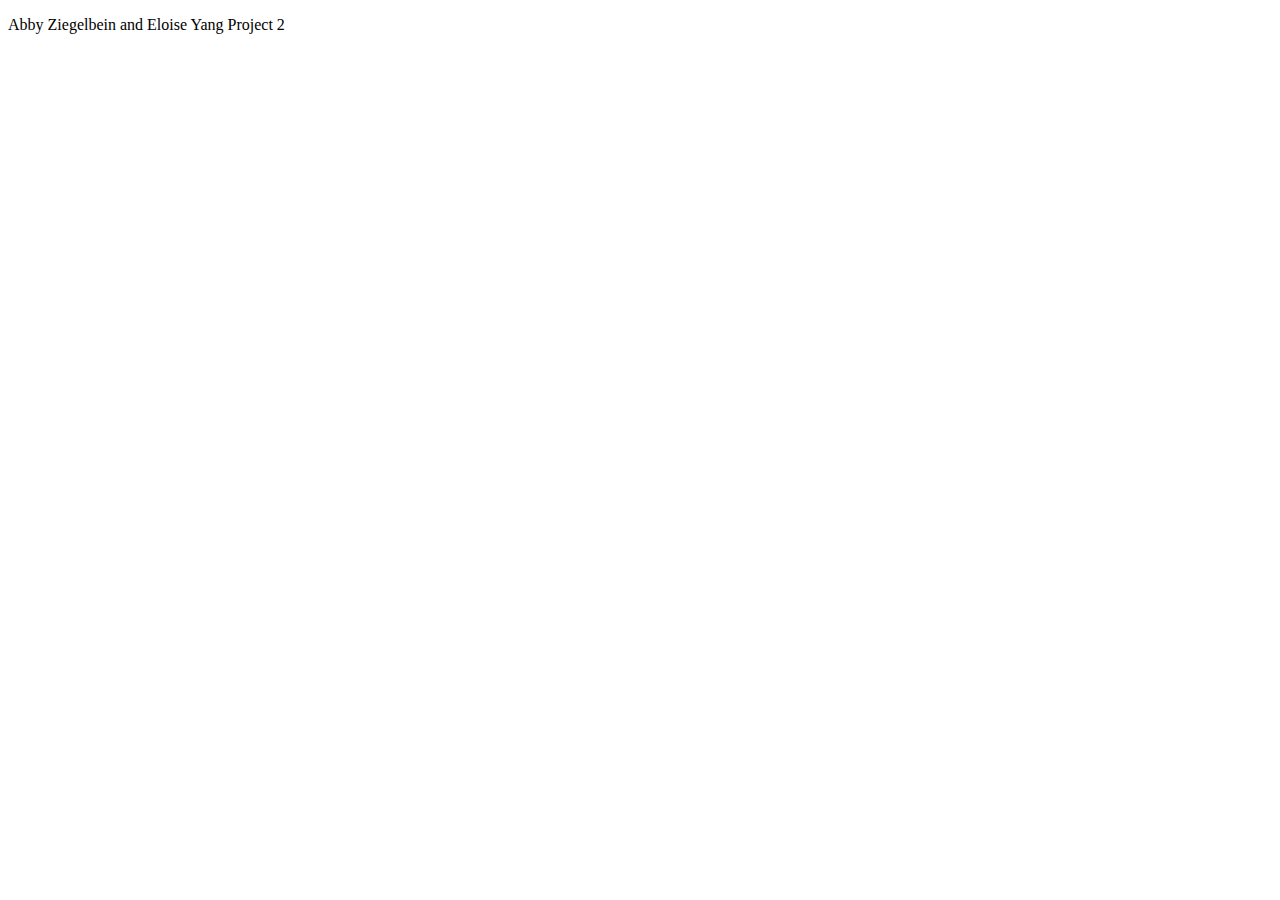
<file: index.html>
<!DOCTYPE html>
<html lang="en">
<head>
    <meta charset="UTF-8">
    <meta name="viewport" content="width=device-width, initial-scale=1.0">
    <title>Project 2</title>
</head>
<body>
    <p>Abby Ziegelbein and Eloise Yang Project 2</p>
</body>
</html>
</file>
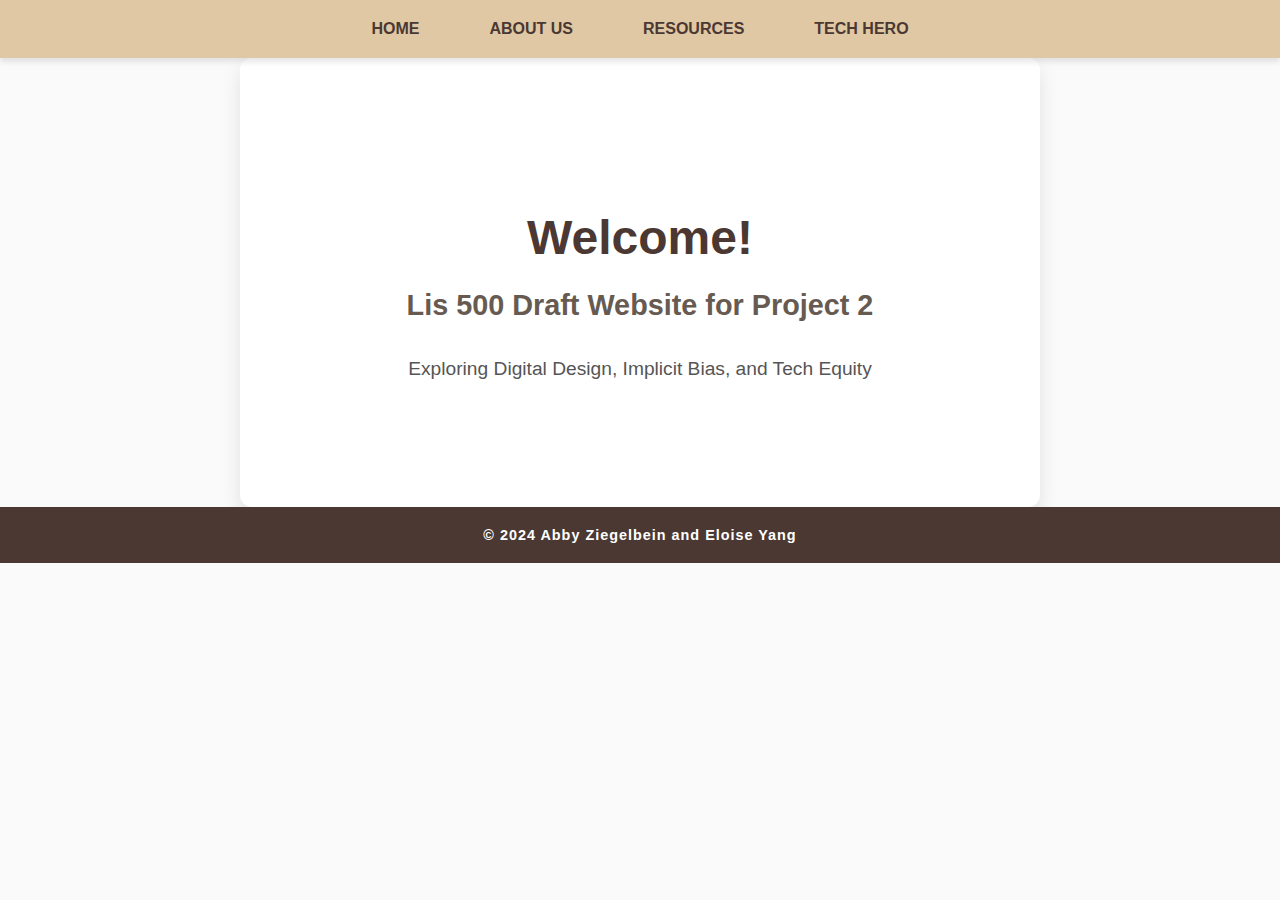
<file: project2-main/index.html>
<!DOCTYPE html>
<html lang="en">
<head>
    <meta charset="UTF-8">
    <meta name="viewport" content="width=device-width, initial-scale=1.0">
    <title>LIS 500 Project 2</title>
    <link rel="stylesheet" href="style.css">
</head>
<body>
    <header>
        <nav>
            <ul class="nav-menu">
                <li><a href="index.html">Home</a></li>
                <li><a href="about.html">About Us</a></li>
                <li><a href="resource.html">Resources</a></li>
                <li><a href="techhero.html">Tech Hero</a></li>
            </ul>
        </nav>
    </header>

    <section class="intro">
        <h1>Welcome!</h1>
        <h2>Lis 500 Draft Website for Project 2</h2>
        <p>Exploring Digital Design, Implicit Bias, and Tech Equity</p>
    </section>

    <footer>
        <p>© 2024 Abby Ziegelbein and Eloise Yang</p>
    </footer>
</body>
</html>
</file>
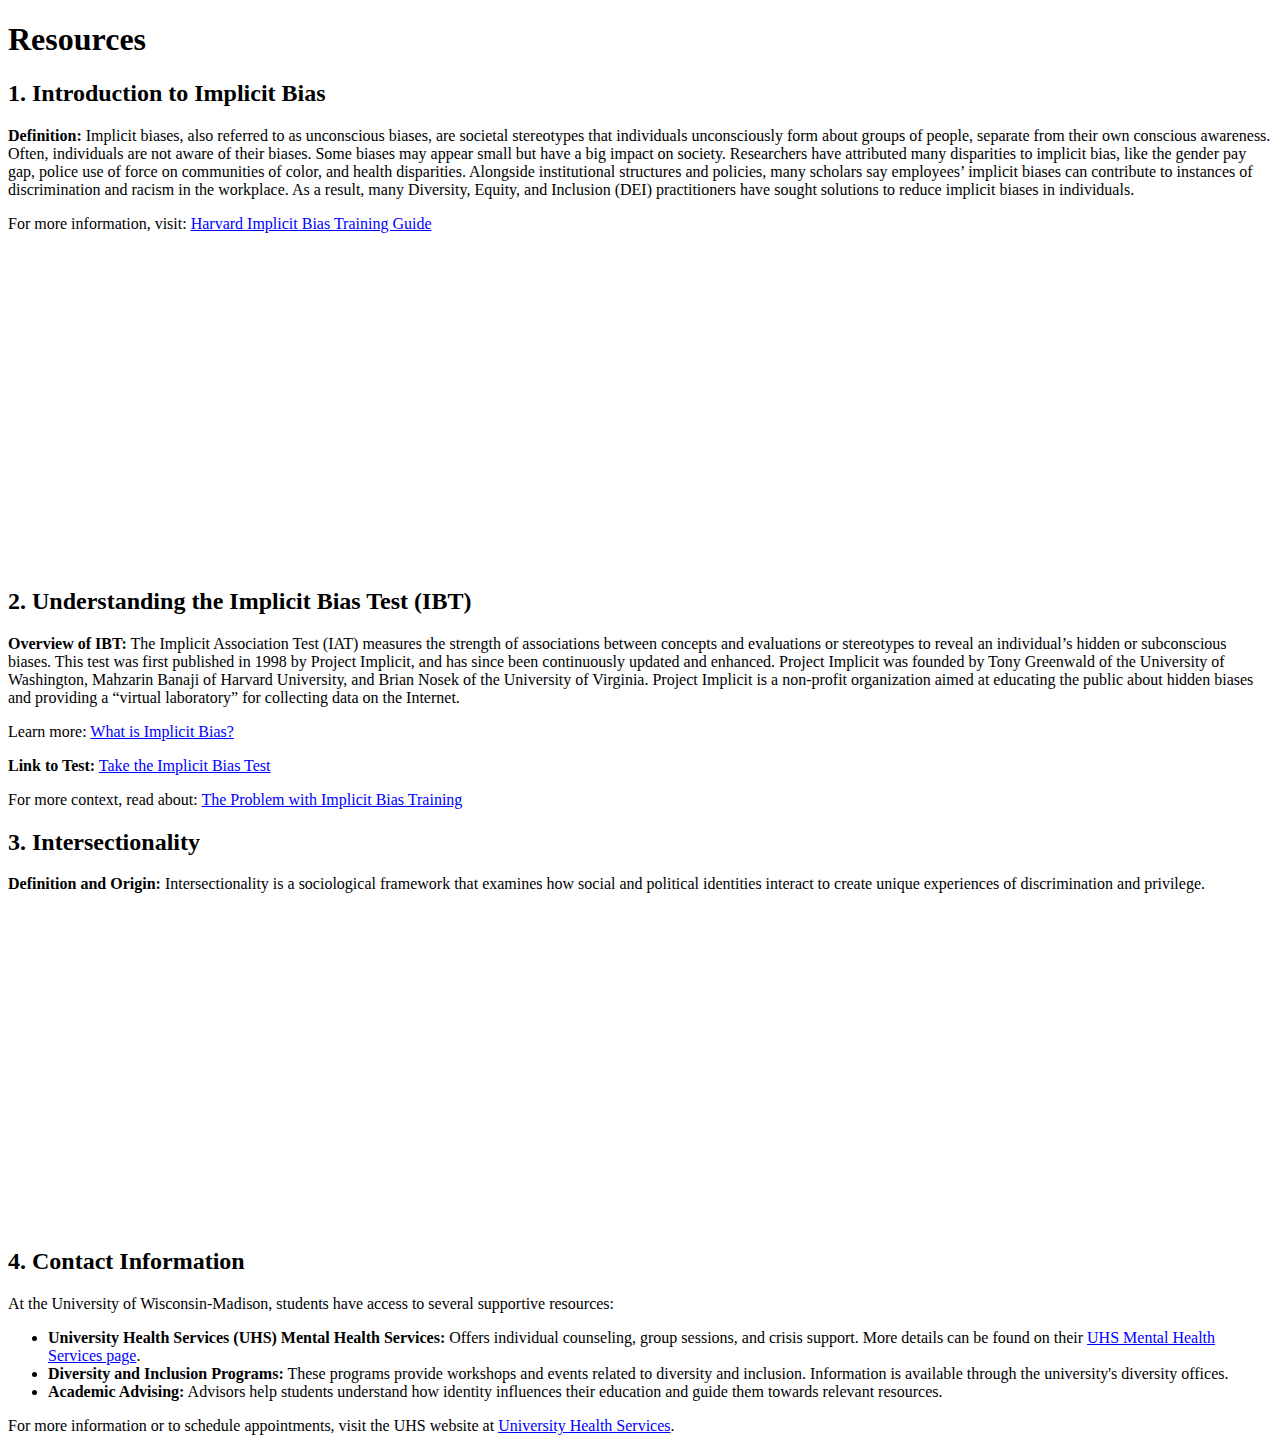
<file: resource.html>
<!DOCTYPE html>
<html lang="en">
<head>
    <meta charset="UTF-8">
    <meta name="viewport" content="width=device-width, initial-scale=1.0">
    <title>Resources</title>
</head>
<body>
     <h1>Resources</h1>

    <!-- Section 1: Introduction to Implicit Bias -->
    <h2>1. Introduction to Implicit Bias</h2>
    <p><strong>Definition:</strong> Implicit biases, also referred to as unconscious biases, are societal stereotypes that individuals unconsciously form about groups of people, separate from their own conscious awareness. Often, individuals are not aware of their biases. Some biases may appear small but have a big impact on society. Researchers have attributed many disparities to implicit bias, like the gender pay gap, police use of force on communities of color, and health disparities. Alongside institutional structures and policies, many scholars say employees’ implicit biases can contribute to instances of discrimination and racism in the workplace. As a result, many Diversity, Equity, and Inclusion (DEI) practitioners have sought solutions to reduce implicit biases in individuals.</p>
    <p>For more information, visit: <a href="https://rrapp.hks.harvard.edu/how-to-guide/implicit-bias-training/" target="_blank" style="color: blue;">Harvard Implicit Bias Training Guide</a></p>

    <!-- Embedded YouTube Video -->
    <div>
        <iframe width="560" height="315" src="https://www.youtube.com/embed/OoBvzI-YZf4" title="Implicit Bias Video" frameborder="0" allow="accelerometer; autoplay; clipboard-write; encrypted-media; gyroscope; picture-in-picture" allowfullscreen></iframe>
    </div>

    <!-- Section 2: Understanding the Implicit Bias Test (IBT) -->
    <h2>2. Understanding the Implicit Bias Test (IBT)</h2>
    <p><strong>Overview of IBT:</strong> The Implicit Association Test (IAT) measures the strength of associations between concepts and evaluations or stereotypes to reveal an individual’s hidden or subconscious biases. This test was first published in 1998 by Project Implicit, and has since been continuously updated and enhanced. Project Implicit was founded by Tony Greenwald of the University of Washington, Mahzarin Banaji of Harvard University, and Brian Nosek of the University of Virginia. Project Implicit is a non-profit organization aimed at educating the public about hidden biases and providing a “virtual laboratory” for collecting data on the Internet.</p>
    <p>Learn more: <a href="https://resources.lmu.edu/dei/initiativesprograms/implicitbiasinitiative/whatisimplicitbias/testyourimplicitbias-implicitassociationtestiat/" target="_blank" style="color: blue;">What is Implicit Bias?</a></p>
    <p><strong>Link to Test:</strong> <a href="https://implicit.harvard.edu/implicit/" target="_blank" style="color: blue;">Take the Implicit Bias Test</a></p>
    <p>For more context, read about: <a href="https://www.scientificamerican.com/article/the-problem-with-implicit-bias-training/" target="_blank" style="color: blue;">The Problem with Implicit Bias Training</a></p>

    <!-- Section 3: Intersectionality -->
    <h2>3. Intersectionality</h2>
    <p><strong>Definition and Origin:</strong> Intersectionality is a sociological framework that examines how social and political identities interact to create unique experiences of discrimination and privilege.</p>

    <!-- Embedded YouTube Video -->
    <div>
        <iframe width="560" height="315" src="https://www.youtube.com/embed/w6dnj2IyYjE" title="Intersectionality Video" frameborder="0" allow="accelerometer; autoplay; clipboard-write; encrypted-media; gyroscope; picture-in-picture" allowfullscreen></iframe>
    </div>

    <!-- Section 4: Contact Information -->
    <h2>4. Contact Information</h2>
    <p>At the University of Wisconsin-Madison, students have access to several supportive resources:</p>
    <ul>
        <li><strong>University Health Services (UHS) Mental Health Services:</strong> Offers individual counseling, group sessions, and crisis support. More details can be found on their <a href="https://www.uhs.wisc.edu/mental-health/" target="_blank" style="color: blue;">UHS Mental Health Services page</a>.</li>
        <li><strong>Diversity and Inclusion Programs:</strong> These programs provide workshops and events related to diversity and inclusion. Information is available through the university's diversity offices.</li>
        <li><strong>Academic Advising:</strong> Advisors help students understand how identity influences their education and guide them towards relevant resources.</li>
    </ul>
    <p>For more information or to schedule appointments, visit the UHS website at <a href="https://www.uhs.wisc.edu/" target="_blank" style="color: blue;">University Health Services</a>.</p>
</body>
</html>
</file>
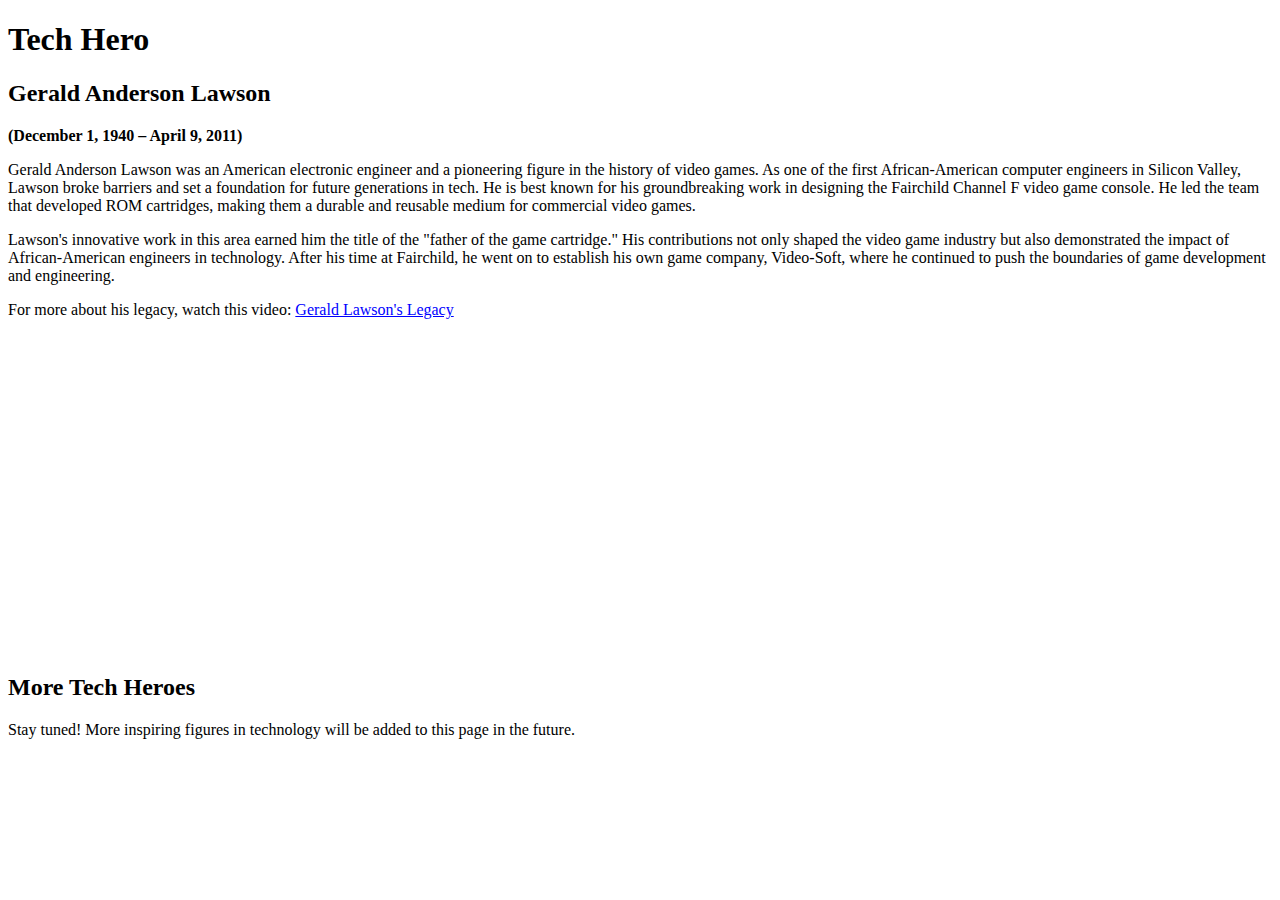
<file: techhero.html>
<!DOCTYPE html>
<html lang="en">
<head>
    <meta charset="UTF-8">
    <meta name="viewport" content="width=device-width, initial-scale=1.0">
    <title>Tech Hero</title>
</head>
<body>
    <h1>Tech Hero</h1>

    <!-- Section for Gerald Anderson Lawson -->
    <div>
        <h2>Gerald Anderson Lawson</h2>
        <p><strong>(December 1, 1940 – April 9, 2011)</strong></p>
        <p>Gerald Anderson Lawson was an American electronic engineer and a pioneering figure in the history of video games. As one of the first African-American computer engineers in Silicon Valley, Lawson broke barriers and set a foundation for future generations in tech. He is best known for his groundbreaking work in designing the Fairchild Channel F video game console. He led the team that developed ROM cartridges, making them a durable and reusable medium for commercial video games.</p>
        <p>Lawson's innovative work in this area earned him the title of the "father of the game cartridge." His contributions not only shaped the video game industry but also demonstrated the impact of African-American engineers in technology. After his time at Fairchild, he went on to establish his own game company, Video-Soft, where he continued to push the boundaries of game development and engineering.</p>
        <p>For more about his legacy, watch this video: <a href="https://www.youtube.com/watch?v=RLQO_RWCOoQ" target="_blank" style="color: blue;">Gerald Lawson's Legacy</a></p>

        <!-- Embedded YouTube Video -->
        <div>
            <iframe width="560" height="315" src="https://www.youtube.com/embed/RLQO_RWCOoQ" title="Gerald Lawson Video" frameborder="0" allow="accelerometer; autoplay; clipboard-write; encrypted-media; gyroscope; picture-in-picture" allowfullscreen></iframe>
        </div>
    </div>

    <!-- Placeholder for future tech heroes -->
    <div>
        <h2>More Tech Heroes</h2>
        <p>Stay tuned! More inspiring figures in technology will be added to this page in the future.</p>
    </div>
</body>
</html>
</file>
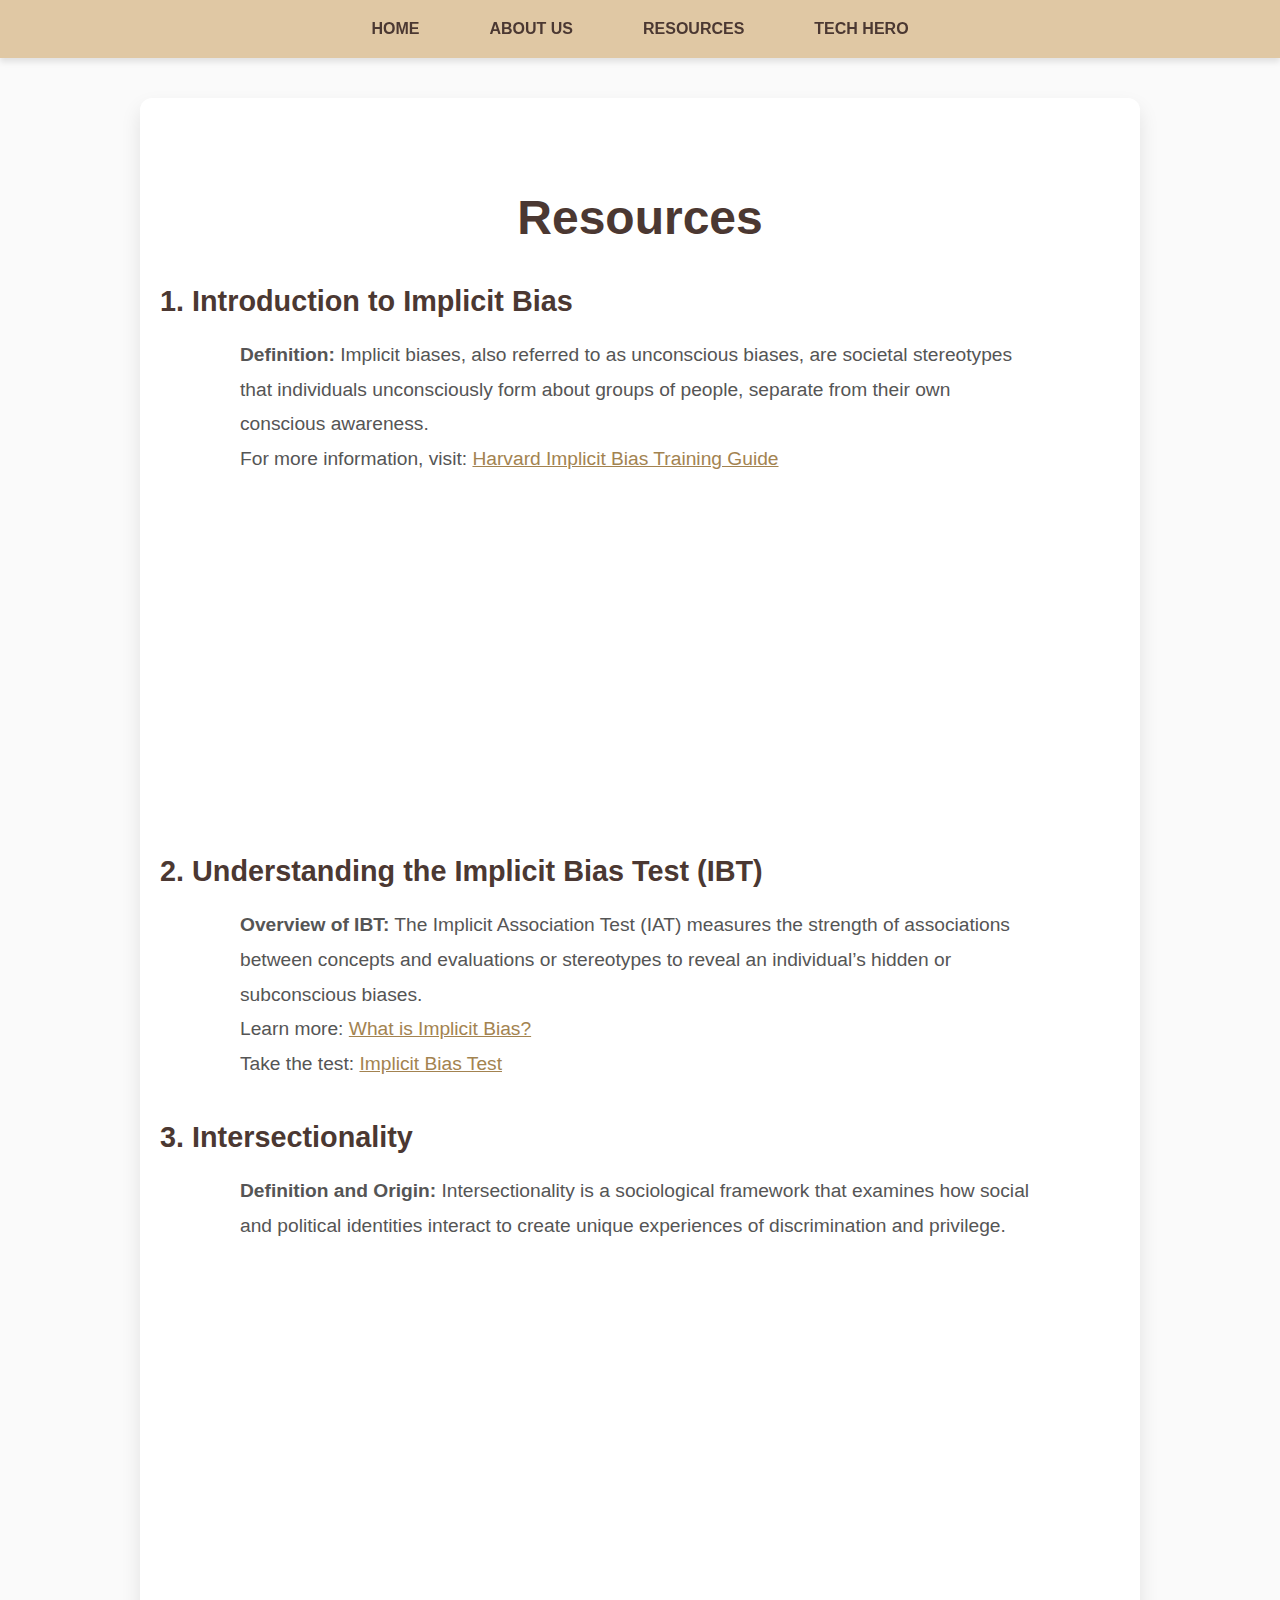
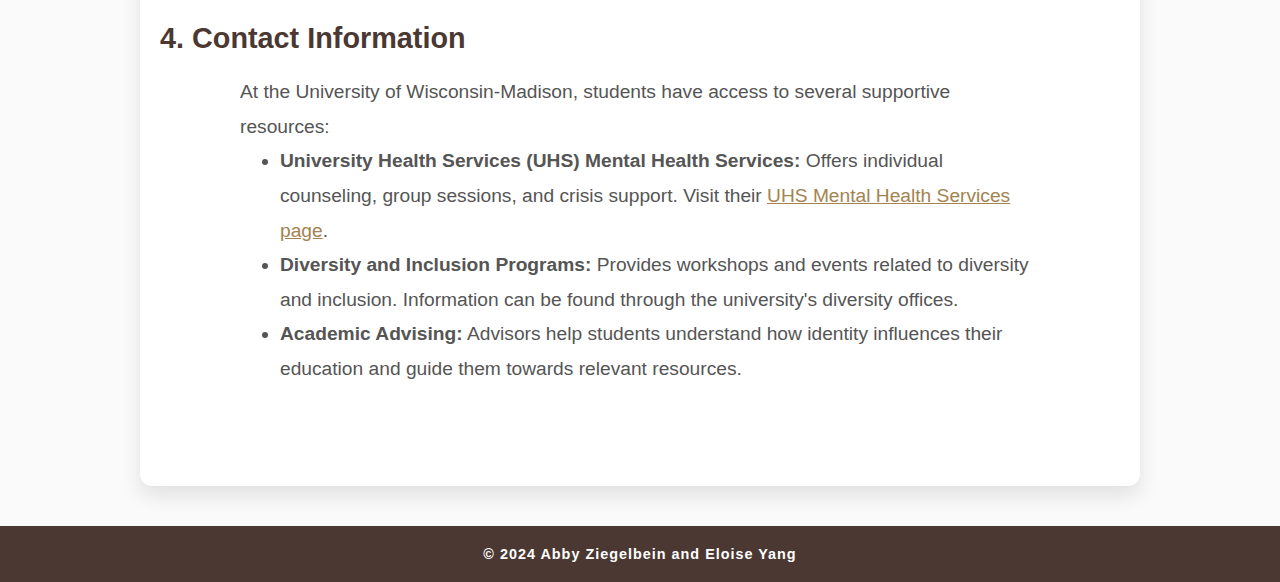
<file: project2-main/resource.html>
<!DOCTYPE html>
<html lang="en">
<head>
    <meta charset="UTF-8">
    <meta name="viewport" content="width=device-width, initial-scale=1.0">
    <title>Resources</title>
    <link rel="stylesheet" href="style.css">
</head>
<body>

    <!-- Navigation -->
    <header>
        <nav>
            <ul class="nav-menu">
                <li><a href="index.html">Home</a></li>
                <li><a href="about.html">About Us</a></li>
                <li><a href="resource.html">Resources</a></li>
                <li><a href="techhero.html">Tech Hero</a></li>
            </ul>
        </nav>
    </header>

    <!-- Resources Section -->
    <section class="resource-section">
        <h1>Resources</h1>

        <!-- Section 1: Introduction to Implicit Bias -->
        <div class="resource-item">
            <h2>1. Introduction to Implicit Bias</h2>
            <p><strong>Definition:</strong> Implicit biases, also referred to as unconscious biases, are societal stereotypes that individuals unconsciously form about groups of people, separate from their own conscious awareness.</p>
            <p>For more information, visit: <a href="https://rrapp.hks.harvard.edu/how-to-guide/implicit-bias-training/" target="_blank">Harvard Implicit Bias Training Guide</a></p>

            <!-- Embedded YouTube Video -->
            <div class="video-container">
                <iframe width="560" height="315" src="https://www.youtube.com/embed/OoBvzI-YZf4" title="Implicit Bias Video" frameborder="0" allowfullscreen></iframe>
            </div>
        </div>

        <!-- Section 2: Understanding the Implicit Bias Test (IBT) -->
        <div class="resource-item">
            <h2>2. Understanding the Implicit Bias Test (IBT)</h2>
            <p><strong>Overview of IBT:</strong> The Implicit Association Test (IAT) measures the strength of associations between concepts and evaluations or stereotypes to reveal an individual’s hidden or subconscious biases.</p>
            <p>Learn more: <a href="https://resources.lmu.edu/dei/initiativesprograms/implicitbiasinitiative/whatisimplicitbias/testyourimplicitbias-implicitassociationtestiat/" target="_blank">What is Implicit Bias?</a></p>
            <p>Take the test: <a href="https://implicit.harvard.edu/implicit/" target="_blank">Implicit Bias Test</a></p>
        </div>

        <!-- Section 3: Intersectionality -->
        <div class="resource-item">
            <h2>3. Intersectionality</h2>
            <p><strong>Definition and Origin:</strong> Intersectionality is a sociological framework that examines how social and political identities interact to create unique experiences of discrimination and privilege.</p>

            <!-- Embedded YouTube Video -->
            <div class="video-container">
                <iframe width="560" height="315" src="https://www.youtube.com/embed/w6dnj2IyYjE" title="Intersectionality Video" frameborder="0" allowfullscreen></iframe>
            </div>
        </div>

        <!-- Section 4: Contact Information -->
        <div class="resource-item">
            <h2>4. Contact Information</h2>
            <p>At the University of Wisconsin-Madison, students have access to several supportive resources:</p>
            <ul>
                <li><strong>University Health Services (UHS) Mental Health Services:</strong> Offers individual counseling, group sessions, and crisis support. Visit their <a href="https://www.uhs.wisc.edu/mental-health/" target="_blank">UHS Mental Health Services page</a>.</li>
                <li><strong>Diversity and Inclusion Programs:</strong> Provides workshops and events related to diversity and inclusion. Information can be found through the university's diversity offices.</li>
                <li><strong>Academic Advising:</strong> Advisors help students understand how identity influences their education and guide them towards relevant resources.</li>
            </ul>
        </div>
    </section>

    <!-- Footer -->
    <footer>
        <p>© 2024 Abby Ziegelbein and Eloise Yang</p>
    </footer>

</body>
</html>
</file>
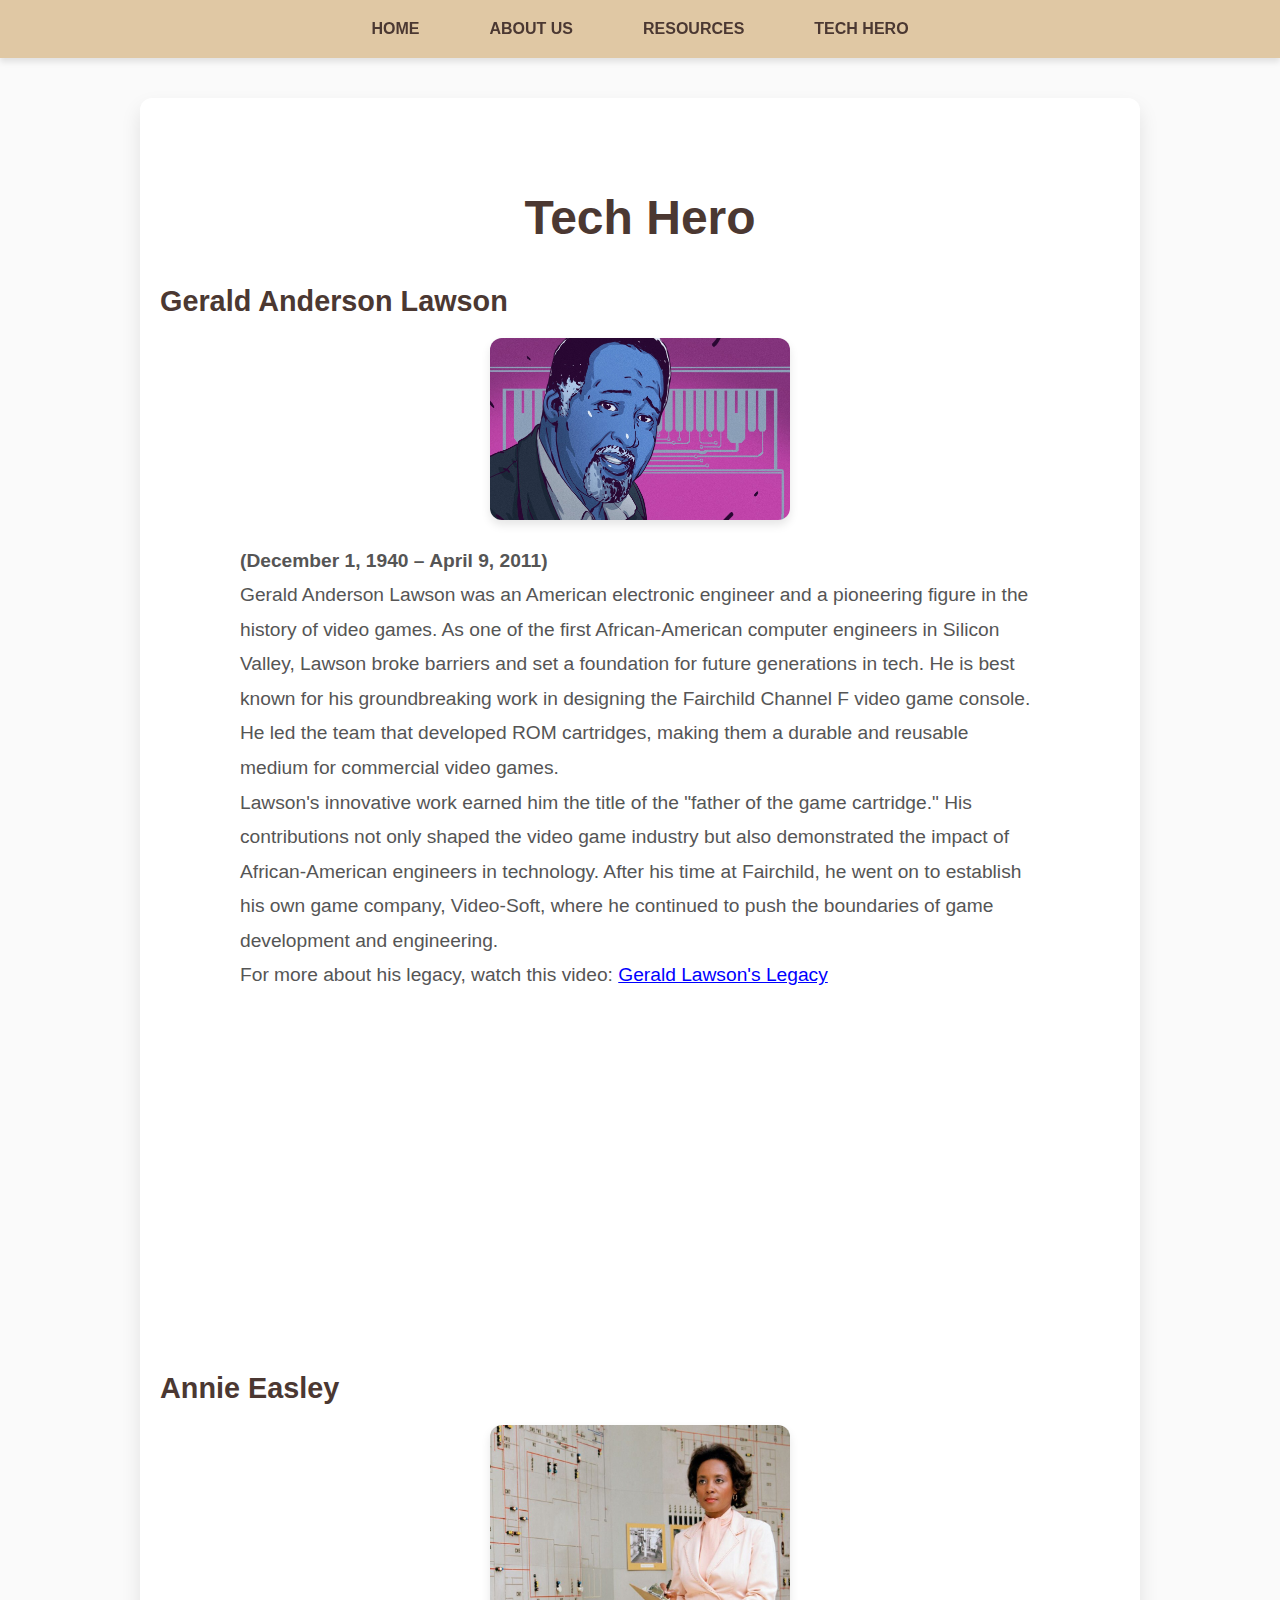
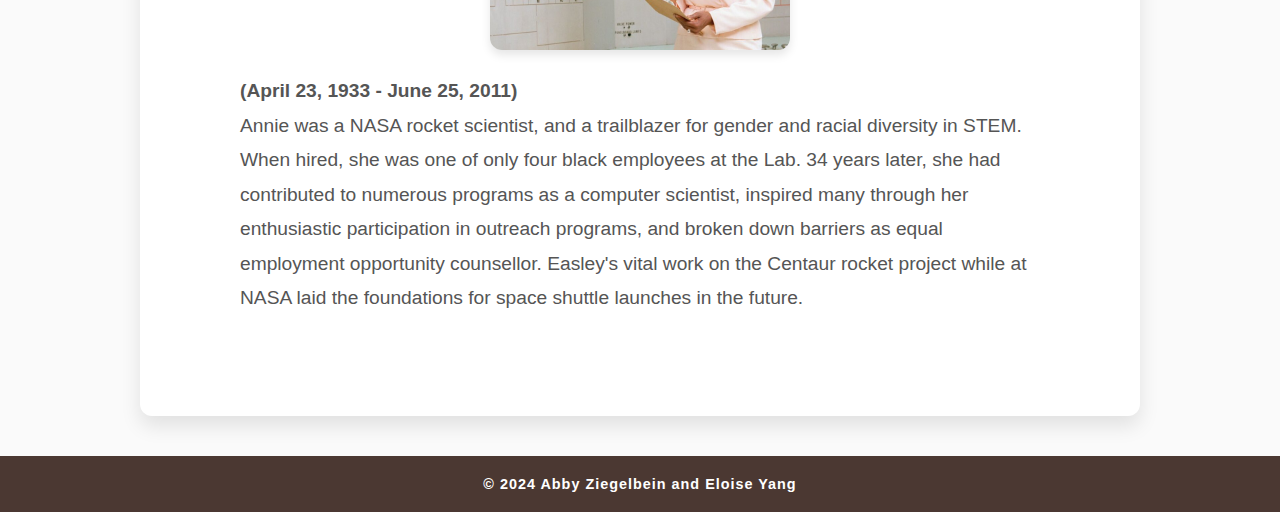
<file: project2-main/techhero.html>
<!DOCTYPE html>
<html lang="en">
<head>
    <meta charset="UTF-8">
    <meta name="viewport" content="width=device-width, initial-scale=1.0">
    <title>LIS 500 Project 2 - Tech Hero</title>
    <link rel="stylesheet" href="style.css">
</head>
<body>

    <!-- Navigation -->
    <header>
        <nav>
            <ul class="nav-menu">
                <li><a href="index.html">Home</a></li>
                <li><a href="about.html">About Us</a></li>
                <li><a href="resource.html">Resources</a></li>
                <li><a href="techhero.html">Tech Hero</a></li>
            </ul>
        </nav>
    </header>

    <!-- Main Section for Tech Hero -->
    <section class="hero-section">
        <h1>Tech Hero</h1>

        <div class="hero-item">
            <h2>Gerald Anderson Lawson</h2>

       <!-- Photo Section -->
        <div class="hero-image">
            <img src="images/gerald-photo.jpg" alt="Gerald Anderson Lawson">
        </div>
            
            <p><strong>(December 1, 1940 – April 9, 2011)</strong></p>
            <p>Gerald Anderson Lawson was an American electronic engineer and a pioneering figure in the history of video games. As one of the first African-American computer engineers in Silicon Valley, Lawson broke barriers and set a foundation for future generations in tech. He is best known for his groundbreaking work in designing the Fairchild Channel F video game console. He led the team that developed ROM cartridges, making them a durable and reusable medium for commercial video games.</p>
            <p>Lawson's innovative work earned him the title of the "father of the game cartridge." His contributions not only shaped the video game industry but also demonstrated the impact of African-American engineers in technology. After his time at Fairchild, he went on to establish his own game company, Video-Soft, where he continued to push the boundaries of game development and engineering.</p>
            <p>For more about his legacy, watch this video: <a href="https://www.youtube.com/watch?v=RLQO_RWCOoQ" target="_blank" style="color: blue;">Gerald Lawson's Legacy</a></p>

            <!-- Embedded YouTube Video -->
            <div class="video-container">
                <iframe width="560" height="315" src="https://www.youtube.com/embed/RLQO_RWCOoQ" title="Gerald Lawson Video" frameborder="0" allow="accelerometer; autoplay; clipboard-write; encrypted-media; gyroscope; picture-in-picture" allowfullscreen></iframe>
            </div>
        </div>

        <div class="hero-item">
            <h2>Annie Easley</h2>

            <!-- Photo Section -->
            <div class="hero-image">
            <img src="images/annie-photo.jpg" alt="Annie Easley">
        </div>

            <p><strong>(April 23, 1933 - June 25, 2011)</strong></p>
            <p>Annie was a NASA rocket scientist, and a trailblazer for gender and racial diversity in STEM. When hired, she was one of only four black employees at the Lab. 34 years later, she had contributed to numerous programs as a computer scientist, inspired many through her enthusiastic participation in outreach programs, and broken down barriers as equal employment opportunity counsellor. Easley's vital work on the Centaur rocket project while at NASA laid the foundations for space shuttle launches in the future. </p>
        </div>
    </section>

    <!-- Footer -->
    <footer>
        <p>© 2024 Abby Ziegelbein and Eloise Yang</p>
    </footer>

</body>
</html>
</file>
<file: project2-main/style.css>
/* General Styles */
body {
    font-family: 'Roboto', sans-serif;
    margin: 0;
    padding: 0;
    background-color: #fafafa;
    color: #333;
}

* {
    box-sizing: border-box;
    scroll-behavior: smooth;
}

/* Navigation Menu Styles */
header {
    background-color: #e0c8a4; /* Soft tan for the header */
    padding: 20px 0;
    position: sticky;
    top: 0;
    width: 100%;
    box-shadow: 0 4px 6px rgba(0, 0, 0, 0.1);
    z-index: 1000;
}

.nav-menu {
    list-style-type: none;
    margin: 0;
    padding: 0;
    display: flex;
    justify-content: center;
    align-items: center;
}

.nav-menu li {
    margin: 0 20px;
}

.nav-menu li a {
    text-decoration: none;
    color: #4b3832; /* Rich dark brown */
    font-weight: 600;
    padding: 10px 15px;
    text-transform: uppercase;
    font-size: 1em;
    transition: color 0.3s ease, background-color 0.3s ease;
    border-radius: 30px;
}

.nav-menu li a:hover {
    color: #ffffff;
    background-color: #a38350; /* Neutral brown for hover */
}

/* Intro Section */
.intro {
    text-align: center;
    padding: 120px 20px;
    max-width: 800px;
    margin: 0 auto;
    background-color: #fff;
    border-radius: 12px;
    box-shadow: 0 10px 20px rgba(0, 0, 0, 0.1);
    transition: box-shadow 0.3s ease;
}

.intro:hover {
    box-shadow: 0 20px 40px rgba(0, 0, 0, 0.2);
}

.intro h1 {
    font-size: 3em;
    color: #4b3832; /* Dark brown for headlines */
    margin-bottom: 20px;
    font-weight: 700;
}

.intro h2 {
    font-size: 1.8em;
    color: #665a51; /* Medium brown for subheadings */
    margin-bottom: 30px;
}

.intro p {
    font-size: 1.2em;
    color: #555;
    line-height: 1.8;
    max-width: 600px;
    margin: 0 auto;
}

/* Footer */
footer {
    background-color: #4b3832; /* Dark brown */
    color: white;
    text-align: center; /* Centers the text */
    padding: 20px;
    font-size: 0.9em;
    width: 100%;
    bottom: 0;
}

footer p {
    margin: 0;
    font-weight: 600;
    letter-spacing: 1px;
}

/* Modern Animations for Hover Effects */
nav ul li a:hover {
    cursor: pointer;
    transition: background-color 0.3s, transform 0.2s;
}

/* Responsive Media Query */
@media (max-width: 768px) {
    .nav-menu {
        flex-direction: column;
    }

    .nav-menu li {
        margin: 10px 0;
    }

    .intro h1 {
        font-size: 2.5em;
    }

    .intro h2 {
        font-size: 1.5em;
    }
}

/* ABOUT US CSS */
/* General Styles */
body {
    font-family: 'Roboto', sans-serif;
    margin: 0;
    padding: 0;
    background-color: #fafafa;
    color: #333;
}

* {
    box-sizing: border-box;
    scroll-behavior: smooth;
}

/* Navigation Menu Styles */
header {
    background-color: #e0c8a4; /* Soft tan for the header */
    padding: 20px 0;
    position: sticky;
    top: 0;
    width: 100%;
    box-shadow: 0 4px 6px rgba(0, 0, 0, 0.1);
    z-index: 1000;
}

.nav-menu {
    list-style-type: none;
    margin: 0;
    padding: 0;
    display: flex;
    justify-content: center;
    align-items: center;
}

.nav-menu li {
    margin: 0 20px;
}

.nav-menu li a {
    text-decoration: none;
    color: #4b3832; /* Rich dark brown */
    font-weight: 600;
    padding: 10px 15px;
    text-transform: uppercase;
    font-size: 1em;
    transition: color 0.3s ease, background-color 0.3s ease;
    border-radius: 30px;
}

.nav-menu li a:hover {
    color: #ffffff;
    background-color: #a38350; /* Neutral brown for hover */
}

/* About Section */
.about-section {
    padding: 60px 20px;
    max-width: 1000px;
    margin: 40px auto;
    background-color: #fff;
    border-radius: 12px;
    box-shadow: 0 10px 20px rgba(0, 0, 0, 0.1);
}

.about-section h1 {
    text-align: center;
    color: #4b3832; /* Dark brown for headlines */
    margin-bottom: 40px;
    font-size: 3em;
    font-weight: 700;
}

.about-container {
    display: flex;
    justify-content: space-around;
    flex-wrap: wrap;
}

.about-item {
    text-align: center;
    margin-bottom: 40px;
}

.about-item img {
    width: 200px;
    height: auto;
    border-radius: 50%;
    margin-bottom: 20px;
    box-shadow: 0 5px 10px rgba(0, 0, 0, 0.1);
}

.about-item h2 {
    font-size: 1.8em;
    color: #4b3832; /* Dark brown */
    margin-bottom: 10px;
    font-weight: 600;
}

.about-item p {
    font-size: 1.2em;
    color: #555;
    line-height: 1.8;
    max-width: 400px;
    margin: 0 auto;
}

/* Footer */
footer {
    background-color: #4b3832; /* Dark brown */
    color: white;
    text-align: center;
    padding: 20px;
    font-size: 0.9em;
    width: 100%;
}

footer p {
    margin: 0;
    font-weight: 600;
    letter-spacing: 1px;
}

/* Modern Animations for Hover Effects */
nav ul li a:hover {
    cursor: pointer;
    transition: background-color 0.3s, transform 0.2s;
}

/* Responsive Design for Smaller Screens */
@media (max-width: 768px) {
    .nav-menu {
        flex-direction: column;
    }

    .nav-menu li {
        margin: 10px 0;
    }

    .about-container {
        flex-direction: column;
        align-items: center;
    }

    .about-item img {
        width: 150px;
    }

    .about-section h1 {
        font-size: 2.5em;
    }

    .about-item h2 {
        font-size: 1.5em;
    }
}
/* RESOURCE PAGE CSS */
/* General Styles */
body {
    font-family: 'Roboto', sans-serif;
    margin: 0;
    padding: 0;
    background-color: #fafafa;
    color: #333;
}

* {
    box-sizing: border-box;
    scroll-behavior: smooth;
}

/* Navigation Menu Styles */
header {
    background-color: #e0c8a4; /* Soft tan for the header */
    padding: 20px 0;
    position: sticky;
    top: 0;
    width: 100%;
    box-shadow: 0 4px 6px rgba(0, 0, 0, 0.1);
    z-index: 1000;
}

.nav-menu {
    list-style-type: none;
    margin: 0;
    padding: 0;
    display: flex;
    justify-content: center;
    align-items: center;
}

.nav-menu li {
    margin: 0 20px;
}

.nav-menu li a {
    text-decoration: none;
    color: #4b3832; /* Rich dark brown */
    font-weight: 600;
    padding: 10px 15px;
    text-transform: uppercase;
    font-size: 1em;
    transition: color 0.3s ease, background-color 0.3s ease;
    border-radius: 30px;
}

.nav-menu li a:hover {
    color: #ffffff;
    background-color: #a38350; /* Neutral brown for hover */
}

/* Resource Section */
.resource-section {
    padding: 60px 20px;
    max-width: 1000px;
    margin: 40px auto;
    background-color: #fff;
    border-radius: 12px;
    box-shadow: 0 10px 20px rgba(0, 0, 0, 0.1);
}

.resource-section h1 {
    text-align: center;
    color: #4b3832; /* Dark brown for headlines */
    margin-bottom: 40px;
    font-size: 3em;
    font-weight: 700;
}

.resource-item {
    margin-bottom: 40px;
}

.resource-item h2 {
    font-size: 1.8em;
    color: #4b3832;
    margin-bottom: 20px;
}

.resource-item p, .resource-item ul {
    font-size: 1.2em;
    color: #555;
    line-height: 1.8;
    max-width: 800px;
    margin: 0 auto;
}

.resource-item a {
    color: #a38350;
    text-decoration: underline;
}

.resource-item a:hover {
    color: #4b3832;
}

/* Embedded Video Styling */
.video-container {
    text-align: center;
    margin-top: 20px;
}

/* Footer */
footer {
    background-color: #4b3832; /* Dark brown */
    color: white;
    text-align: center;
    padding: 20px;
    font-size: 0.9em;
    width: 100%;
}

footer p {
    margin: 0;
    font-weight: 600;
    letter-spacing: 1px;
}

/* Responsive Design */
@media (max-width: 768px) {
    .nav-menu {
        flex-direction: column;
    }

    .nav-menu li {
        margin: 10px 0;
    }

    .resource-section h1 {
        font-size: 2.5em;
    }

    .resource-item h2 {
        font-size: 1.5em;
    }

    .video-container iframe {
        width: 100%;
        height: auto;
    }
}
/* General Styles */
body {
    font-family: 'Roboto', sans-serif;
    margin: 0;
    padding: 0;
    background-color: #fafafa;
    color: #333;
}

* {
    box-sizing: border-box;
    scroll-behavior: smooth;
}

/* Navigation Menu Styles */
header {
    background-color: #e0c8a4; /* Soft tan for the header */
    padding: 20px 0;
    position: sticky;
    top: 0;
    width: 100%;
    box-shadow: 0 4px 6px rgba(0, 0, 0, 0.1);
    z-index: 1000;
}

.nav-menu {
    list-style-type: none;
    margin: 0;
    padding: 0;
    display: flex;
    justify-content: center;
    align-items: center;
}

.nav-menu li {
    margin: 0 20px;
}

.nav-menu li a {
    text-decoration: none;
    color: #4b3832; /* Rich dark brown */
    font-weight: 600;
    padding: 10px 15px;
    text-transform: uppercase;
    font-size: 1em;
    transition: color 0.3s ease, background-color 0.3s ease;
    border-radius: 30px;
}

.nav-menu li a:hover {
    color: #ffffff;
    background-color: #a38350; /* Neutral brown for hover */
}

/* Tech Hero Section */
.hero-section {
    padding: 60px 20px;
    max-width: 1000px;
    margin: 40px auto;
    background-color: #fff;
    border-radius: 12px;
    box-shadow: 0 10px 20px rgba(0, 0, 0, 0.1);
}

.hero-section h1 {
    text-align: center;
    color: #4b3832; 
    margin-bottom: 40px;
    font-size: 3em;
    font-weight: 700;
}

.hero-item {
    margin-bottom: 40px;
}

.hero-item h2 {
    font-size: 1.8em;
    color: #4b3832;
    margin-bottom: 20px;
}

.hero-item p {
    font-size: 1.2em;
    color: #555;
    line-height: 1.8;
    max-width: 800px;
    margin: 0 auto;
}

/* Hero Image Styling */
.hero-image {
    text-align: center;
    margin: 20px 0;
}

.hero-image img {
    max-width: 300px; 
    width: 100%; 
    height: auto;
    border-radius: 12px;
    box-shadow: 0 5px 10px rgba(0, 0, 0, 0.1);
}

.hero-item a {
    color: #a38350;
    text-decoration: underline;
}

.hero-item a:hover {
    color: #4b3832;
}

/* Footer */
footer {
    background-color: #4b3832; /* Dark brown */
    color: white;
    text-align: center;
    padding: 20px;
    font-size: 0.9em;
    width: 100%;
}

footer p {
    margin: 0;
    font-weight: 600;
    letter-spacing: 1px;
}

/* Responsive Design */
@media (max-width: 768px) {
    .nav-menu {
        flex-direction: column;
    }

    .nav-menu li {
        margin: 10px 0;
    }

    .hero-section h1 {
        font-size: 2.5em;
    }

    .hero-item h2 {
        font-size: 1.5em;
    }

    .hero-image img {
        width: 100%;
        height: auto;
    }
}
</file>
